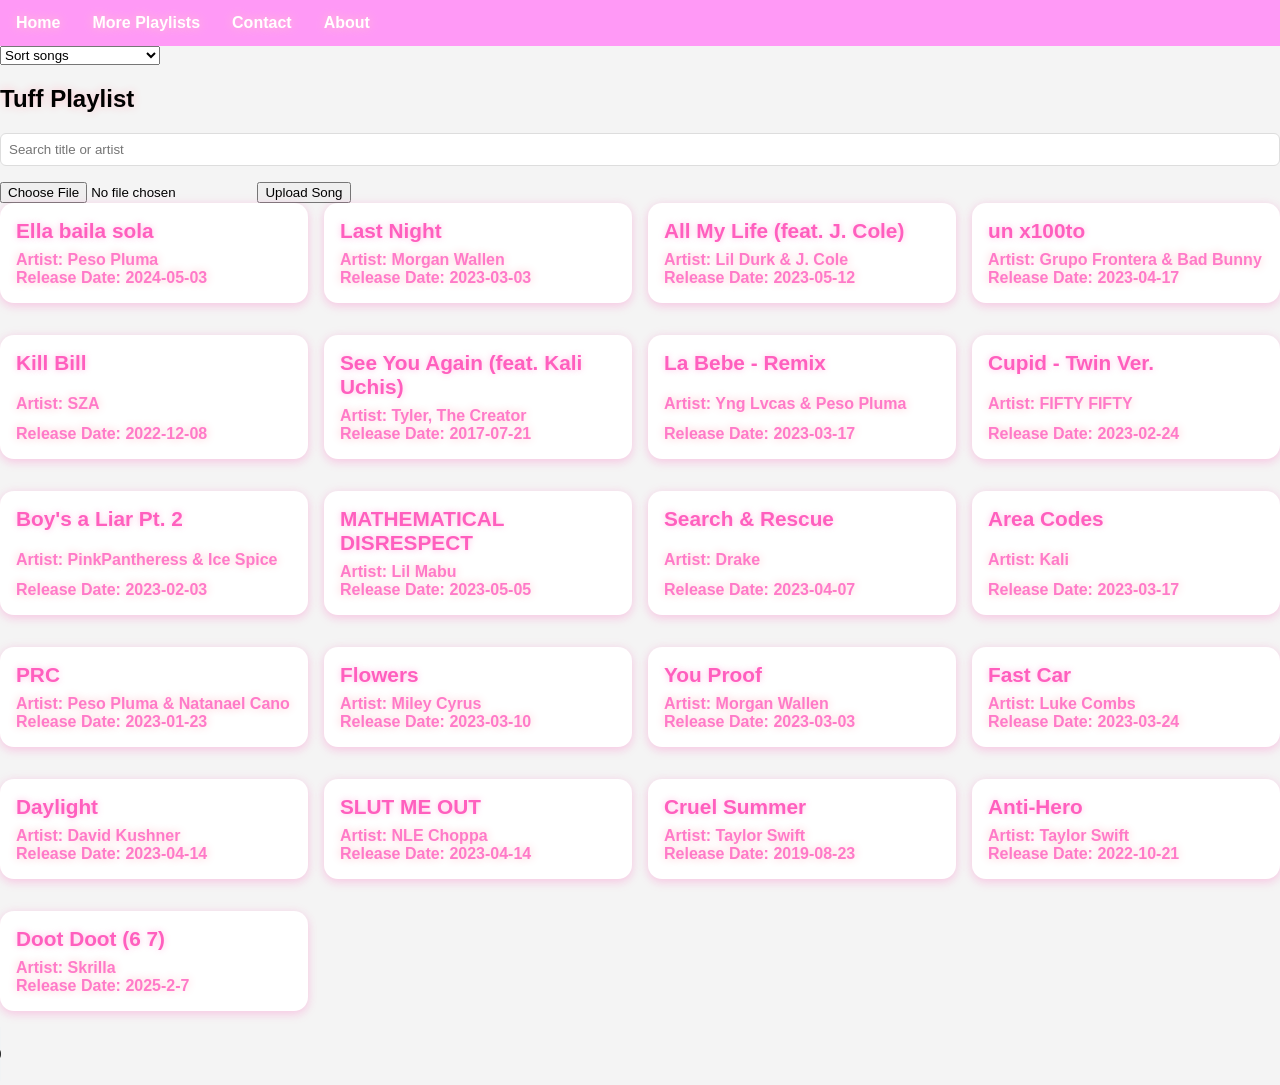
<file: home.html>
<!doctype html>
<html lang="en">
<head>
  <meta charset="utf-8" />
  <meta name="viewport" content="width=device-width,initial-scale=1" />
  <title>Tuff playlist</title>
  <link rel="stylesheet" href="style.css">
</head>
<body>

<header>
  <nav class="navbar">
    <ul>
      <li><a href="home.html">Home</a></li>
      <li><a href="More.html">More Playlists</a></li>
      <li><a href="#">Contact</a></li>
      <li><a href="#">About</a></li>
    </ul>
  </nav>
</header>
<select id="sort">
  <option value="">Sort songs</option>
  <option value="title">Title (A-Z)</option>
  <option value="artist">Artist (A-Z)</option>
  <option value="date">Release Date (Newest)</option>
  <option value="duration">Duration (Shortest)</option>
</select>

<main>
  <section>
    <h2>Tuff Playlist</h2>
    <div id="controls">
      <input id="search" type="search" placeholder="Search title or artist" />
    </div>
<form id="upload-form">
      <input type="file" id="file-input" accept="audio/*" />
      <button type="submit">Upload Song</button>
    </form>
    <div id="playlist" class="grid-container"></div>
    <audio id="player" controls></audio>
  </section>
</main>

<script src="design.js"></script>
</body>
</html>
</file>
<file: style.css>
body {
    font-family: Arial, sans-serif;
  background-color: #f4f4f4;
  margin: 0;
  padding: 0;
  background-image: url(https://t4.ftcdn.net/jpg/02/96/97/23/360_F_296972320_FD0iBET07NEXqH5720LTXv5RkRJqaO1f.jpg);
  background-repeat: no-repeat;
  background-attachment: fixed;
  background-size: cover;
  color:black ;
  text-shadow: 0 0 10px pink;
  font-weight: bolder;
}
ul {
  list-style-type: none;
  margin: 0;
  padding: 0;
  background-color: #ff99f6;
  display: flex;
}

ul li a {
  display: block;
  color: white;
  padding: 14px 16px;
  text-decoration: none;
}

ul li a:hover {
  background-color: #faedff;
  color: black;
}
#search {
  width: 100%;
  padding: 0.5rem;
  border-radius: 6px;
  border: 1px solid #ddd;
  margin-bottom: 1rem;
}
.card {
  color: #ff7ac8;
  background-color: white;
  border-radius: 14px;
  padding: 1rem;
  margin-bottom: 1rem;

  display: flex;
  flex-direction: column;
  justify-content: space-between;

  box-shadow:
    0 4px 8px rgba(255, 122, 200, 0.25),
    0 0 10px rgba(255, 122, 200, 0.15);

  transition: transform 0.2s ease, box-shadow 0.2s ease;
}
.card:hover {
  transform: translateY(-4px);
  box-shadow:
    0 6px 14px rgba(255, 122, 200, 0.4),
    0 0 18px rgba(255, 122, 200, 0.7);
}


.grid-container {
  display: grid;
  grid-template-columns: repeat(auto-fit, minmax(250px, 1fr));
  gap: 1rem;
}
.song-title {
  font-size: 1.3rem;
  font-weight: bold;
  margin-bottom: 0.5rem;
  color: #ff5fbe;
  text-shadow: 0 0 6px rgba(255, 95, 190, 0.4);
}


.card img {
  width: 100%;
  border-radius: 12px;
  margin-top: 1rem;
  box-shadow: 0 0 10px rgba(255, 122, 200, 0.35);
}
</file>
